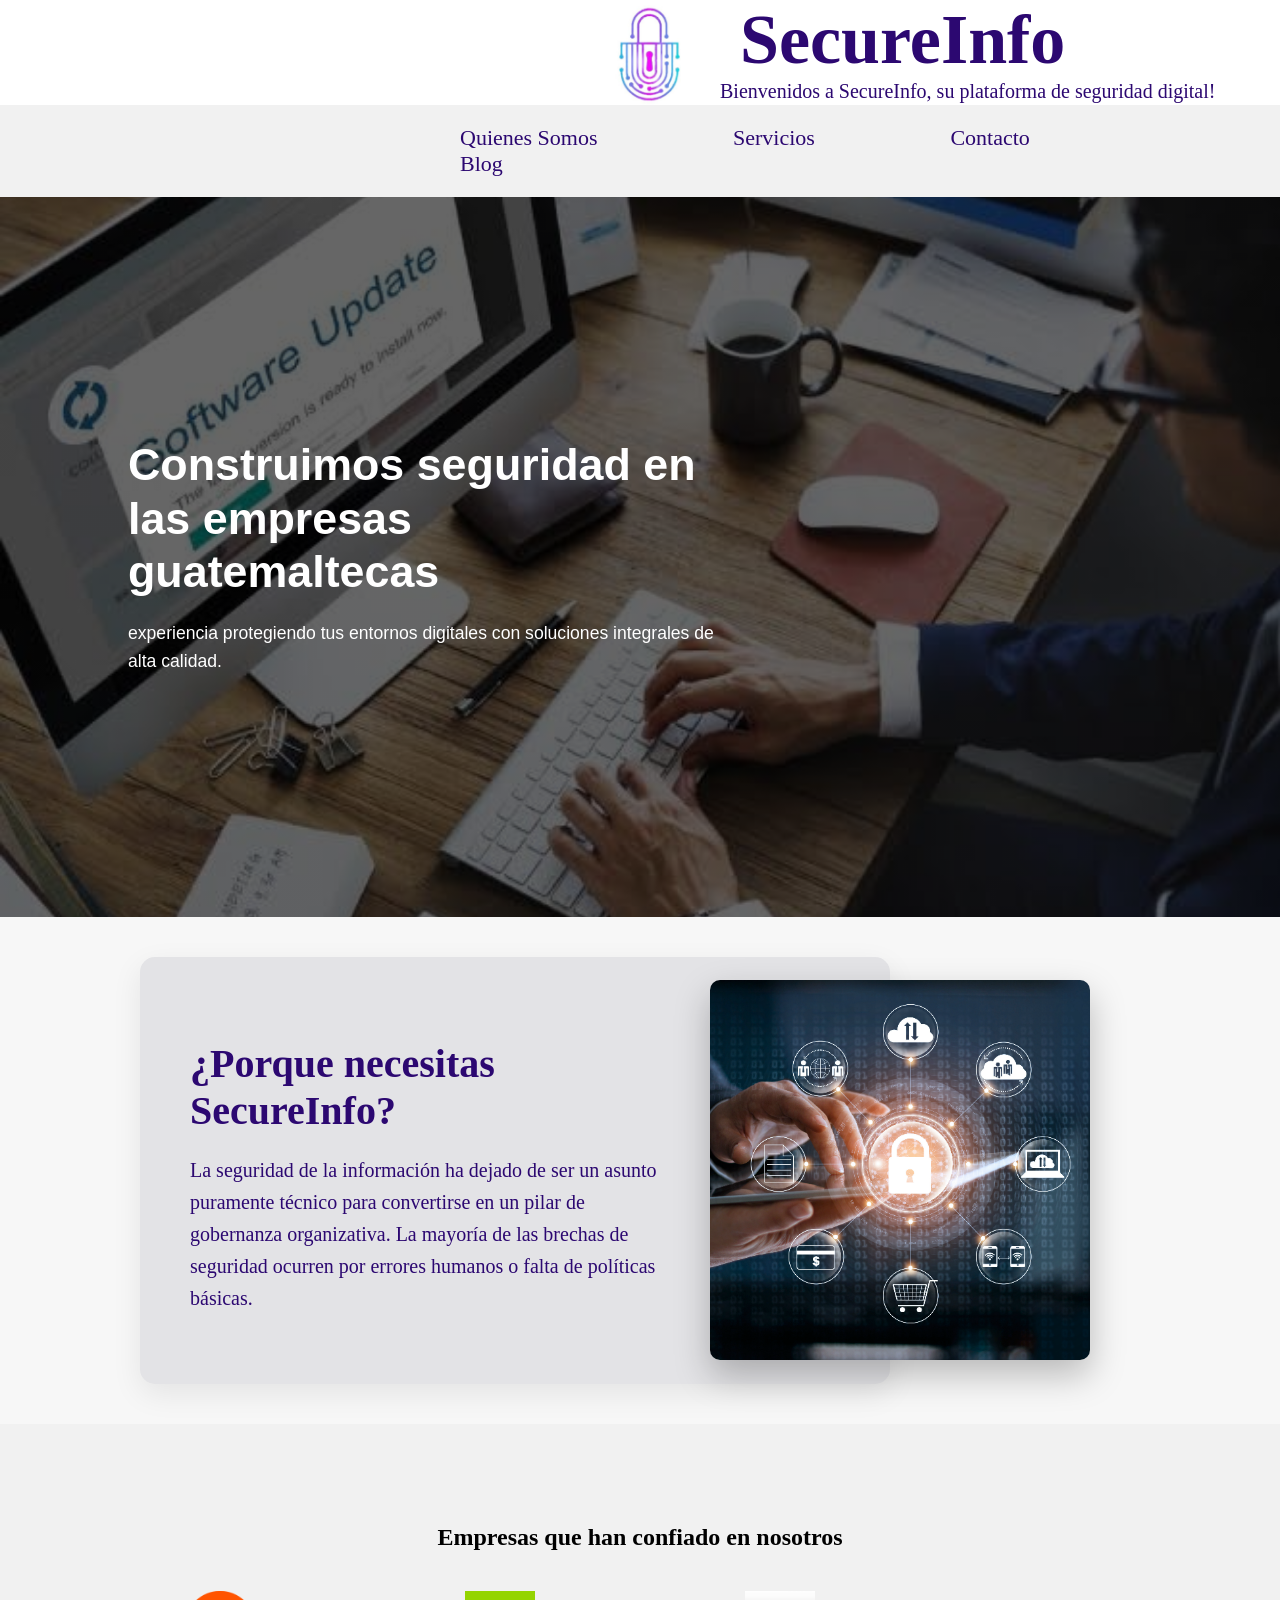
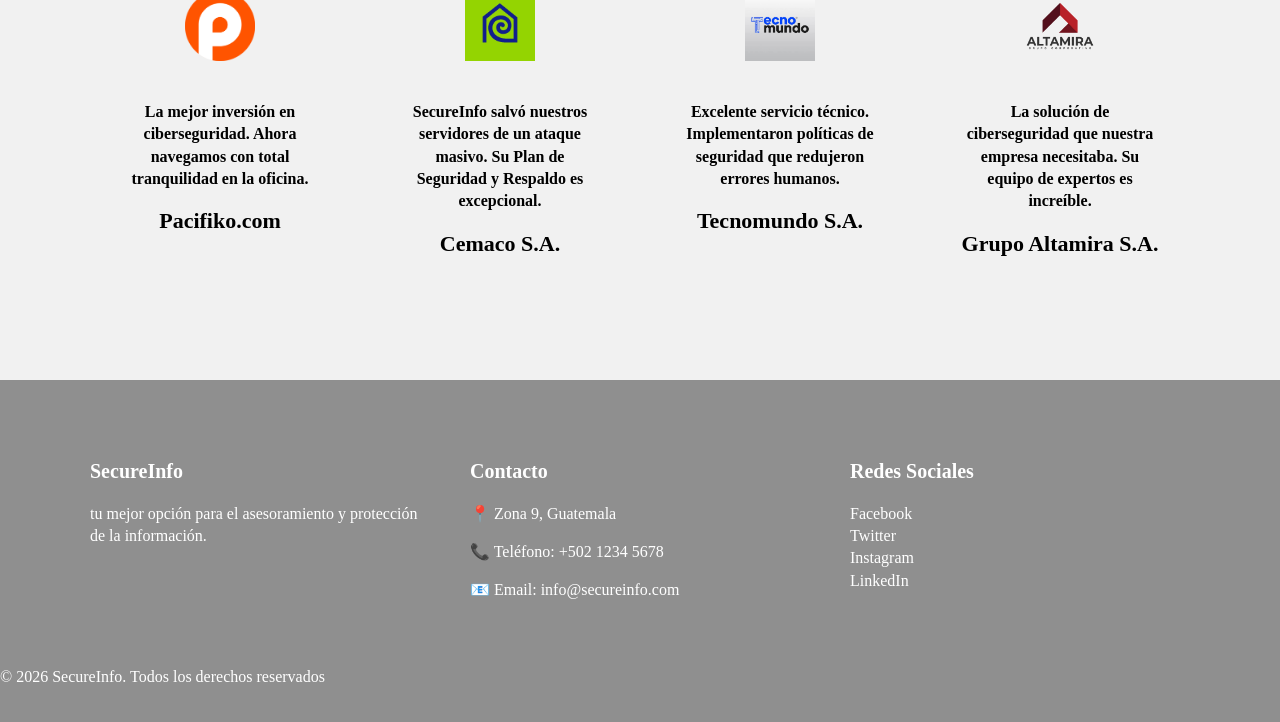
<file: index.html>
<!DOCTYPE html>
<html lang="en">
<head>
    <meta charset="UTF-8">
    <meta name="viewport" content="width=device-width, initial-scale=1.0">
    <title>SecureInfo</title>
    <link rel="stylesheet" href="index.css">
</head>
<body>
    <header class="encabezado">
        <div>
            <img src="source\logo.jpeg" alt="SecureInfo Logo" class="logo">
        </div>
        <div class="titulo">
            <h1><a href="index.html">SecureInfo</a></h1>
            <p>Bienvenidos a SecureInfo, su plataforma de seguridad digital!</p>
        </div>
    </header>
    
    <div class="container">
       <div class="opciones">
            <nav>
                <a href="Nosotros.html" class="Somos">Quienes Somos</a>
                <a href="Servicios.html" class="Servicios">Servicios</a>
                <a href="contacto.html" class="Contacto">Contacto</a>
                <a href="blog.html" class="Blog">Blog</a>
            </nav>
       </div>

        <div class="portada-carrusel">
            <!-- DIAPOSITIVA 1 (La única con clase 'active' para arrancar) -->
            <div class="portada-slide active" style="background-image: linear-gradient(rgba(0,0,0,0.6), rgba(0,0,0,0.6)), url('source/consultoria1.jpg');">
                <div class="hero-contenido">
                    <h1>Construimos seguridad en las empresas guatemaltecas</h1>
                    <p>experiencia protegiendo tus entornos digitales con soluciones integrales de alta calidad.</p>
                </div>
            </div>

            <!-- DIAPOSITIVA 2 -->
            <div class="portada-slide" style="background-image: linear-gradient(rgba(0,0,0,0.6), rgba(0,0,0,0.6)), url('source/consultoria2.jpg');">
                <div class="hero-contenido">
                    <h1>Monitoreo y protección digital</h1>
                    <p>Cuidamos tu información contra cualquier amenaza informática mientras te enfocas en crecer.</p>
                </div>
            </div>

            <!-- DIAPOSITIVA 3 -->
            <div class="portada-slide" style="background-image: linear-gradient(rgba(0,0,0,0.6), rgba(0,0,0,0.6)), url('source/consultoria3.jpg');">
                <div class="hero-contenido">
                    <h1>Soluciones a la medida de tu empresa</h1>
                    <p>Diseñamos estrategias de ciberseguridad personalizadas para proteger tu infraestructura.</p>
                </div>
            </div>
        </div>

        <Section  class="presentacion-importancia">
            <div class="card-presentacion">
                <div class="card-Contenido">
                    <H1>¿Porque necesitas SecureInfo?</H1>
                    <p>
                            La seguridad de la información ha dejado de ser un asunto puramente técnico para convertirse en un pilar de gobernanza organizativa. 
                            La mayoría de las brechas de seguridad ocurren por errores humanos o falta de políticas básicas.
                    </p>
                </div>
                <div class="card-imagen">
                    <img src="source/importancia.png" alt="Imagen de seguridad" class="imagen-seguridad">
                </div>
            </div>
        </Section>

        <Section  class="Seccion-confianza">
            <h2>Empresas que han confiado en nosotros</h2>
            <div class="container-confianza">
                <div class="card-confianza">
                    <img src="source/pacifiko.png" alt="Empresa 1" class="logo-empresa">
                    <p>
                        La mejor inversión en ciberseguridad. Ahora navegamos con total tranquilidad en la oficina.
                    </p>
                    <span>Pacifiko.com</span>
                </div>
                
                <div class="card-confianza">
                    <img src="source/cemaco.jpg" alt="Empresa 2" class="logo-empresa">
                    <p>
                        SecureInfo salvó nuestros servidores de un ataque masivo. Su Plan de Seguridad y Respaldo es excepcional.
                    </p>
                    <span>Cemaco S.A.</span>
                </div>

                <div class="card-confianza">
                    <img src="source/tecnomundo.jpg" alt="Empresa 3" class="logo-empresa">
                    <p>
                        Excelente servicio técnico. Implementaron políticas de seguridad que redujeron errores humanos.
                    </p>
                    <span>Tecnomundo S.A.</span>
                </div>

                <div class="card-confianza">
                    <img src="source/altamira.png" alt="Empresa 4" class="logo-empresa">
                    <p>
                        La solución de ciberseguridad que nuestra empresa necesitaba. Su equipo de expertos es increíble.
                    </p>
                    <span>Grupo Altamira S.A.</span>
                </div>
            </div>
        </Section>

        <footer class="pie-pagina">
            <div class="Container">
                <div class="Footer-columna">
                    <h3>SecureInfo</h3>
                    <p>tu mejor opción para el asesoramiento y protección de la información.</p>
                </div>

                <div class="Footer-columna">
                    <h3>Contacto</h3>
                    <p>📍 Zona 9, Guatemala</p>
                    <p>📞 Teléfono: +502 1234 5678</p>
                    <p>📧 Email: info@secureinfo.com</p>
                </div>

                <div class="Footer-columna">
                    <h3>Redes Sociales</h3>
                    <a href="#">Facebook</a>
                    <a href="#">Twitter</a>
                    <a href="#">Instagram</a>
                    <a href="#">LinkedIn</a>
                </div>
            </div>
            <p>&copy; 2026 SecureInfo. Todos los derechos reservados</p>
        </footer>
    </div>
    <script src="type.js"></script>
</body>
</html>
</file>
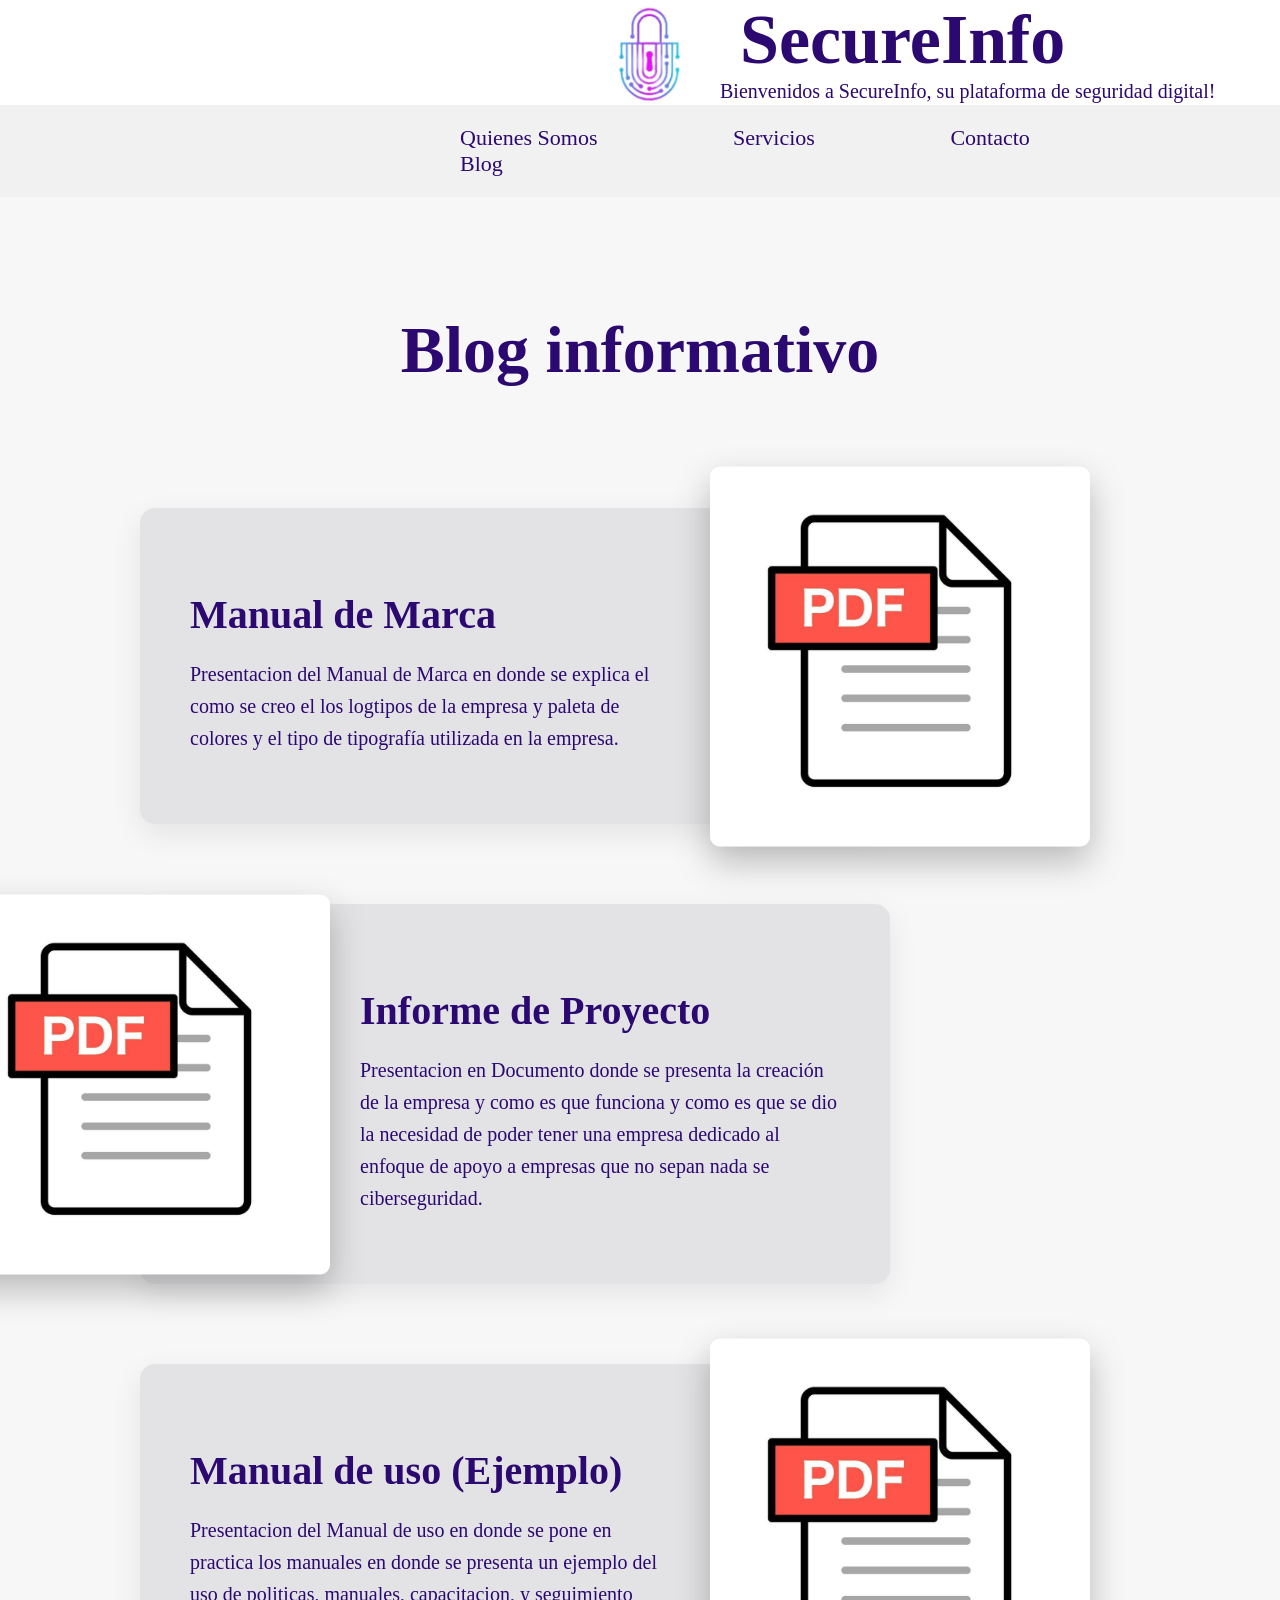
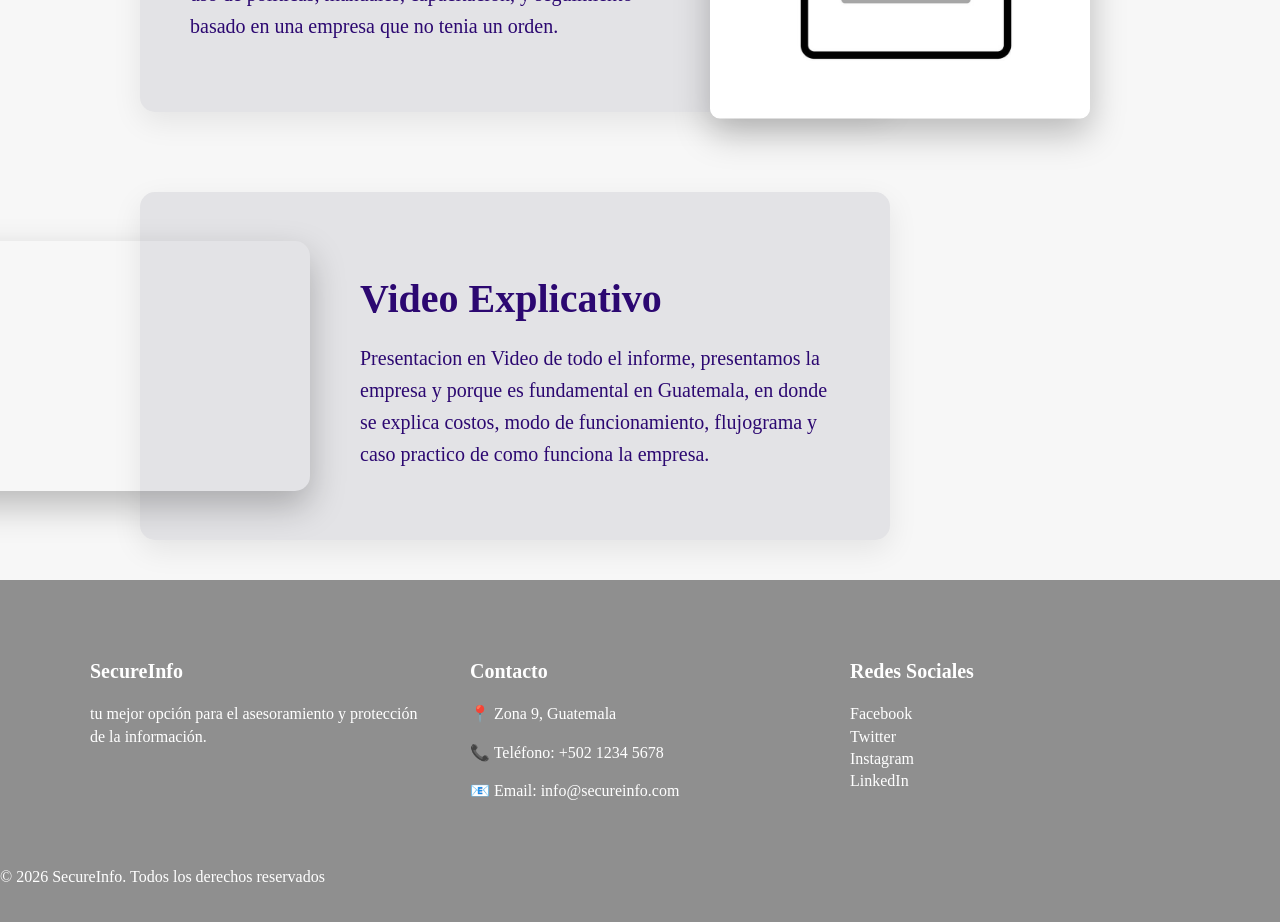
<file: blog.html>
<!DOCTYPE html>
<html lang="en">
<head>
    <meta charset="UTF-8">
    <meta name="viewport" content="width=device-width, initial-scale=1.0">
    <title>SecureInfo</title>
    <link rel="stylesheet" href="index.css">
</head>
<body>
    <header class="encabezado">
        <div>
            <img src="source\logo.jpeg" alt="SecureInfo Logo" class="logo">
        </div>
        <div class="titulo">
            <h1><a href="index.html">SecureInfo</a></h1>
            <p>Bienvenidos a SecureInfo, su plataforma de seguridad digital!</p>
        </div>
    </header>
    
    <div class="container">
       <div class="opciones">
            <nav>
                <a href="Nosotros.html" class="Somos">Quienes Somos</a>
                <a href="Servicios.html" class="Servicios">Servicios</a>
                <a href="contacto.html" class="Contacto">Contacto</a>
                <a href="blog.html" class="Blog">Blog</a>
            </nav>
       </div>

       <section class="nosotros">
            <h1>Blog informativo</h1>
       </section>

        <Section  class="presentacion-importancia">
            <div class="card-presentacion">
                <div class="card-Contenido">
                    <H1>Manual de Marca</H1>
                    <p>
                        Presentacion del Manual de Marca en donde se explica el como se creo el 
                        los logtipos de la empresa y paleta de colores y el tipo de tipografía
                        utilizada en la empresa.
                    </p>
                </div>
                <div class="card-imagen">
                    <a href="source/ManualMarca.pdf" target="_blank" class="Manual-marca">
                        <img src="source/pdf.jpg" alt="ver informe PDF" class="imagen-seguridad">
                        <span class="badge-pdf">Leer PDF 📄</span>
                    </a>
                </div>
            </div>
        </Section>

        <Section  class="presentacion-importancia">
            <div class="card-presentacion tarjeta-invertida">
                <div class="card-Contenido">
                    <H1>Informe de Proyecto</H1>
                    <p>
                        Presentacion en Documento donde se presenta la creación de la empresa y como
                        es que funciona y como es que se dio la necesidad de poder tener una empresa
                        dedicado al enfoque de apoyo a empresas que no sepan nada se ciberseguridad.
                    </p>
                </div>
                <div class="card-imagen">
                    <a href="source/SecureInfo.pdf" target="_blank" class="Manual-marca">
                        <img src="source/pdf.jpg" alt="ver informe PDF" class="imagen-seguridad">
                        <span class="badge-pdf">Leer PDF 📄</span>
                    </a>
                </div>
            </div>
        </Section>

        <Section  class="presentacion-importancia">
            <div class="card-presentacion">
                <div class="card-Contenido">
                    <H1>Manual de uso (Ejemplo)</H1>
                    <p>
                        Presentacion del Manual de uso en donde se pone en practica los manuales en
                        donde se presenta un ejemplo del uso de politicas, manuales, capacitacion, y seguimiento
                        basado en una empresa que no tenia un orden.
                    </p>
                </div>
                <div class="card-imagen">
                    <a href="source/ManualPoliticas.pdf" target="_blank" class="Manual-marca">
                        <img src="source/pdf.jpg" alt="ver informe PDF" class="imagen-seguridad">
                        <span class="badge-pdf">Leer PDF 📄</span>
                    </a>
                </div>
            </div>
        </Section>

        <Section  class="presentacion-importancia">
            <div class="card-presentacion tarjeta-invertida">
                <div class="card-Contenido">
                    <H1>Video Explicativo</H1>
                    <p>
                        Presentacion en Video de todo el informe, presentamos la empresa
                        y porque es fundamental en Guatemala, en donde se explica costos,
                        modo de funcionamiento, flujograma y caso practico de como funciona
                        la empresa.
                    </p>
                </div>
                <div class="card-imagen video-tarjeta">
                    <iframe src="https://www.youtube.com/embed/ps3LQVHi31E?si=pM8xemb41WLlCg8Z" title="YouTube video player" frameborder="0" allow="accelerometer; autoplay; clipboard-write; encrypted-media; gyroscope; picture-in-picture; web-share" referrerpolicy="strict-origin-when-cross-origin" allowfullscreen></iframe>
                </div>
            </div>
        </Section>

        <footer class="pie-pagina">
            <div class="Container">
                <div class="Footer-columna">
                    <h3>SecureInfo</h3>
                    <p>tu mejor opción para el asesoramiento y protección de la información.</p>
                </div>

                <div class="Footer-columna">
                    <h3>Contacto</h3>
                    <p>📍 Zona 9, Guatemala</p>
                    <p>📞 Teléfono: +502 1234 5678</p>
                    <p>📧 Email: info@secureinfo.com</p>
                </div>

                <div class="Footer-columna">
                    <h3>Redes Sociales</h3>
                    <a href="#">Facebook</a>
                    <a href="#">Twitter</a>
                    <a href="#">Instagram</a>
                    <a href="#">LinkedIn</a>
                </div>
            </div>
            <p>&copy; 2026 SecureInfo. Todos los derechos reservados</p>
        </footer>
    </div>
    <script src="type.js"></script>
</body>
</html>
</file>
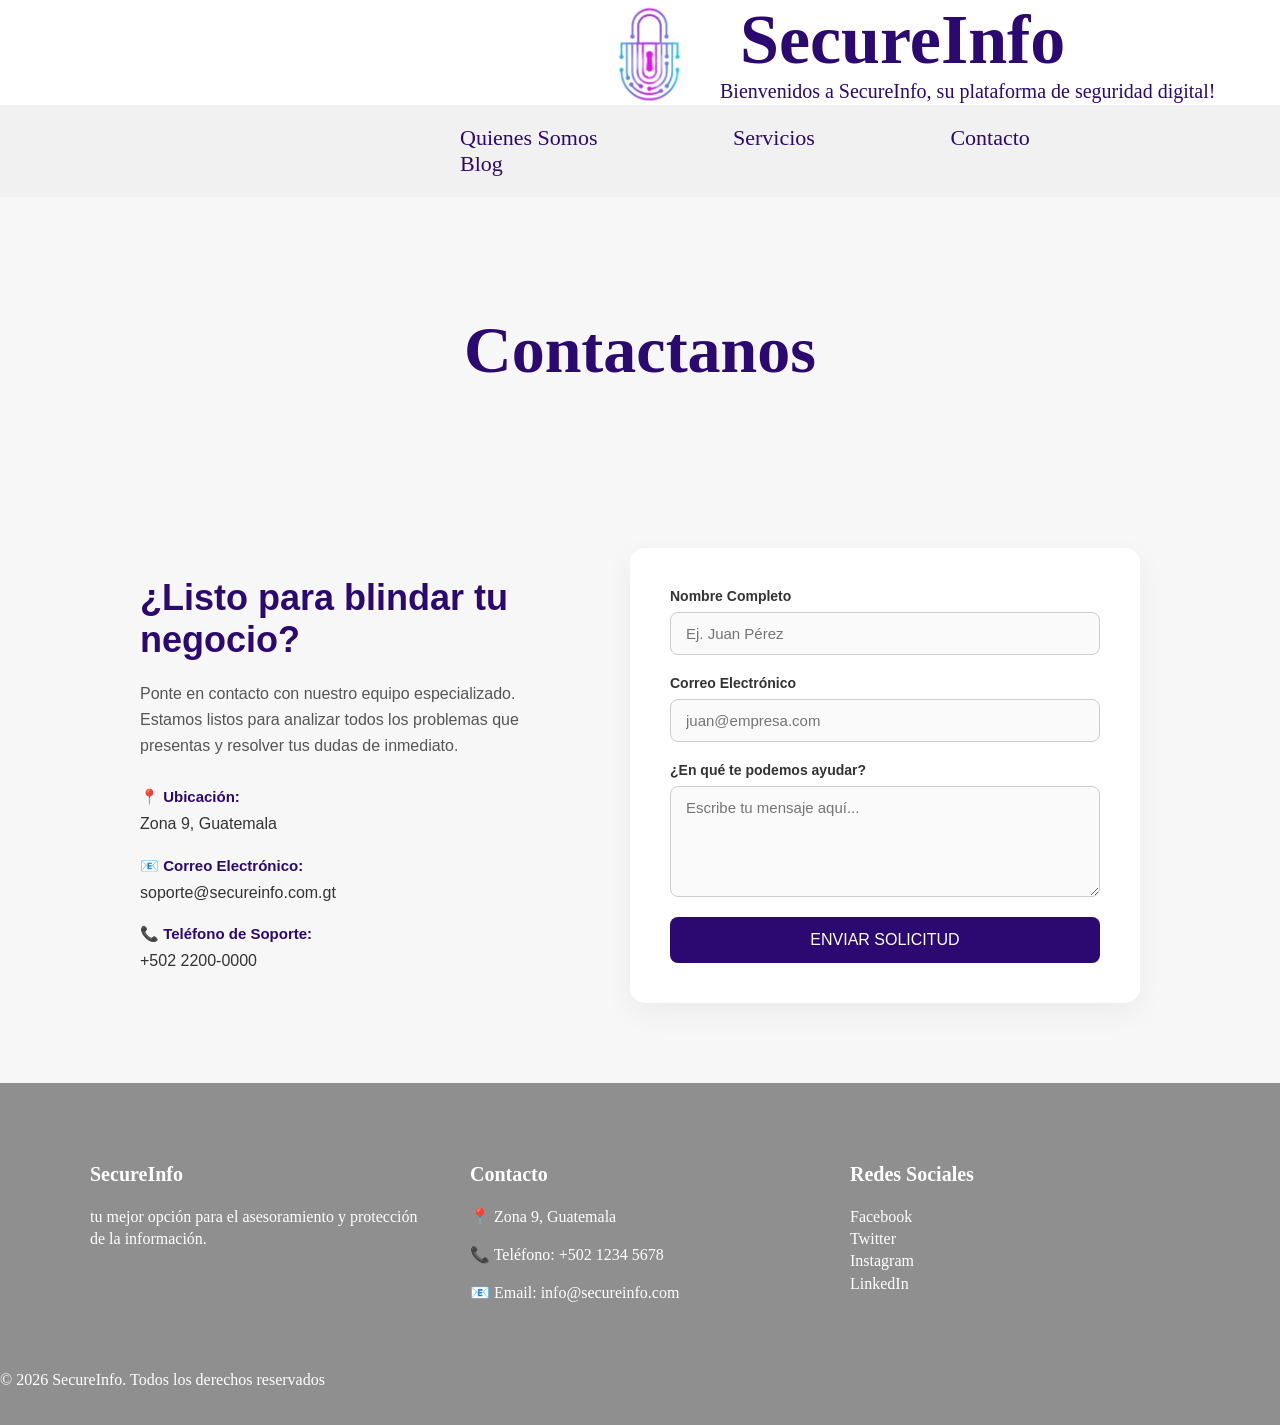
<file: contacto.html>
<!DOCTYPE html>
<html lang="en">
<head>
    <meta charset="UTF-8">
    <meta name="viewport" content="width=device-width, initial-scale=1.0">
    <title>SecureInfo</title>
    <link rel="stylesheet" href="index.css">
</head>
<body>
    <header class="encabezado">
        <div>
            <img src="source\logo.jpeg" alt="SecureInfo Logo" class="logo">
        </div>
        <div class="titulo">
            <h1><a href="index.html">SecureInfo</a></h1>
            <p>Bienvenidos a SecureInfo, su plataforma de seguridad digital!</p>
        </div>
    </header>
    
    <div class="container">
       <div class="opciones">
            <nav>
                <a href="Nosotros.html" class="Somos">Quienes Somos</a>
                <a href="Servicios.html" class="Servicios">Servicios</a>
                <a href="Servicios.html" class="Contacto">Contacto</a>
                <a href="blog.html" class="Blog">Blog</a>
            </nav>
       </div>

       <section class="nosotros">
            <h1>Contactanos</h1>
       </section>

        <section class="seccion-contacto">
            <div class="contacto-container">
                
                <!-- Columna Izquierda: Información de atención -->
                <div class="contacto-info">
                    <h2>¿Listo para blindar tu negocio?</h2>
                    <p>Ponte en contacto con nuestro equipo especializado. Estamos listos para analizar todos los problemas que presentas
                    y resolver tus dudas de inmediato.</p>
                    
                    <div class="info-detalles">
                        <div class="info-item">
                            <span>📍 Ubicación:</span>
                            <p>Zona 9, Guatemala</p>
                        </div>
                        <div class="info-item">
                            <span>📧 Correo Electrónico:</span>
                            <p>soporte@secureinfo.com.gt</p>
                        </div>
                        <div class="info-item">
                            <span>📞 Teléfono de Soporte:</span>
                            <p>+502 2200-0000</p>
                        </div>
                    </div>
                </div>

                <!-- Columna Derecha: Formulario Limpio -->
                <div class="contacto-formulario">
                    <form action="#">
                        <div class="grupo-campo">
                            <label for="nombre">Nombre Completo</label>
                            <input type="text" id="nombre" placeholder="Ej. Juan Pérez" required>
                        </div>

                        <div class="grupo-campo">
                            <label for="correo">Correo Electrónico</label>
                            <input type="email" id="correo" placeholder="juan@empresa.com" required>
                        </div>

                        <div class="grupo-campo">
                            <label for="mensaje">¿En qué te podemos ayudar?</label>
                            <textarea id="mensaje" rows="5" placeholder="Escribe tu mensaje aquí..." required></textarea>
                        </div>

                        <button type="submit" class="btn-enviar">ENVIAR SOLICITUD</button>
                    </form>
                </div>

            </div>
        </section>

        <footer class="pie-pagina">
            <div class="Container">
                <div class="Footer-columna">
                    <h3>SecureInfo</h3>
                    <p>tu mejor opción para el asesoramiento y protección de la información.</p>
                </div>

                <div class="Footer-columna">
                    <h3>Contacto</h3>
                    <p>📍 Zona 9, Guatemala</p>
                    <p>📞 Teléfono: +502 1234 5678</p>
                    <p>📧 Email: info@secureinfo.com</p>
                </div>

                <div class="Footer-columna">
                    <h3>Redes Sociales</h3>
                    <a href="#">Facebook</a>
                    <a href="#">Twitter</a>
                    <a href="#">Instagram</a>
                    <a href="#">LinkedIn</a>
                </div>
            </div>
            <p>&copy; 2026 SecureInfo. Todos los derechos reservados</p>
        </footer>
    </div>
    <script src="type.js"></script>
</body>
</html>
</file>
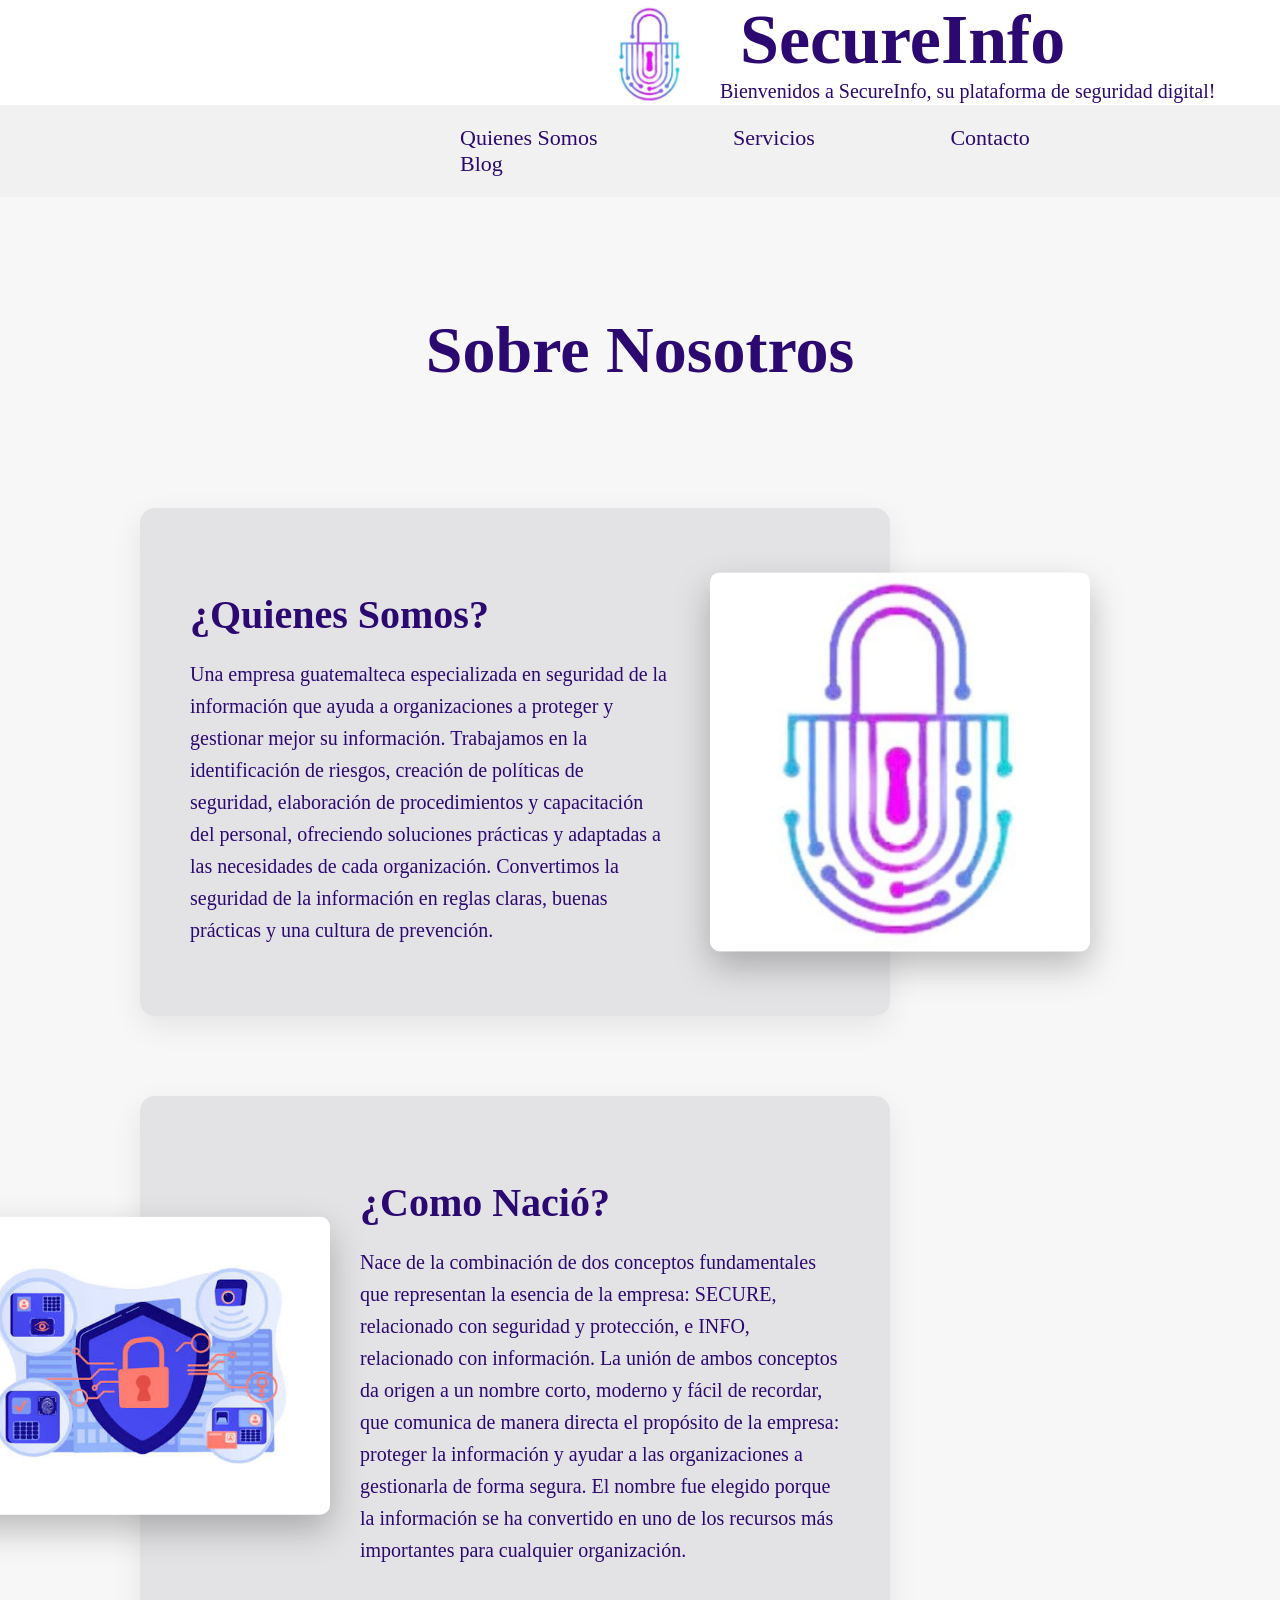
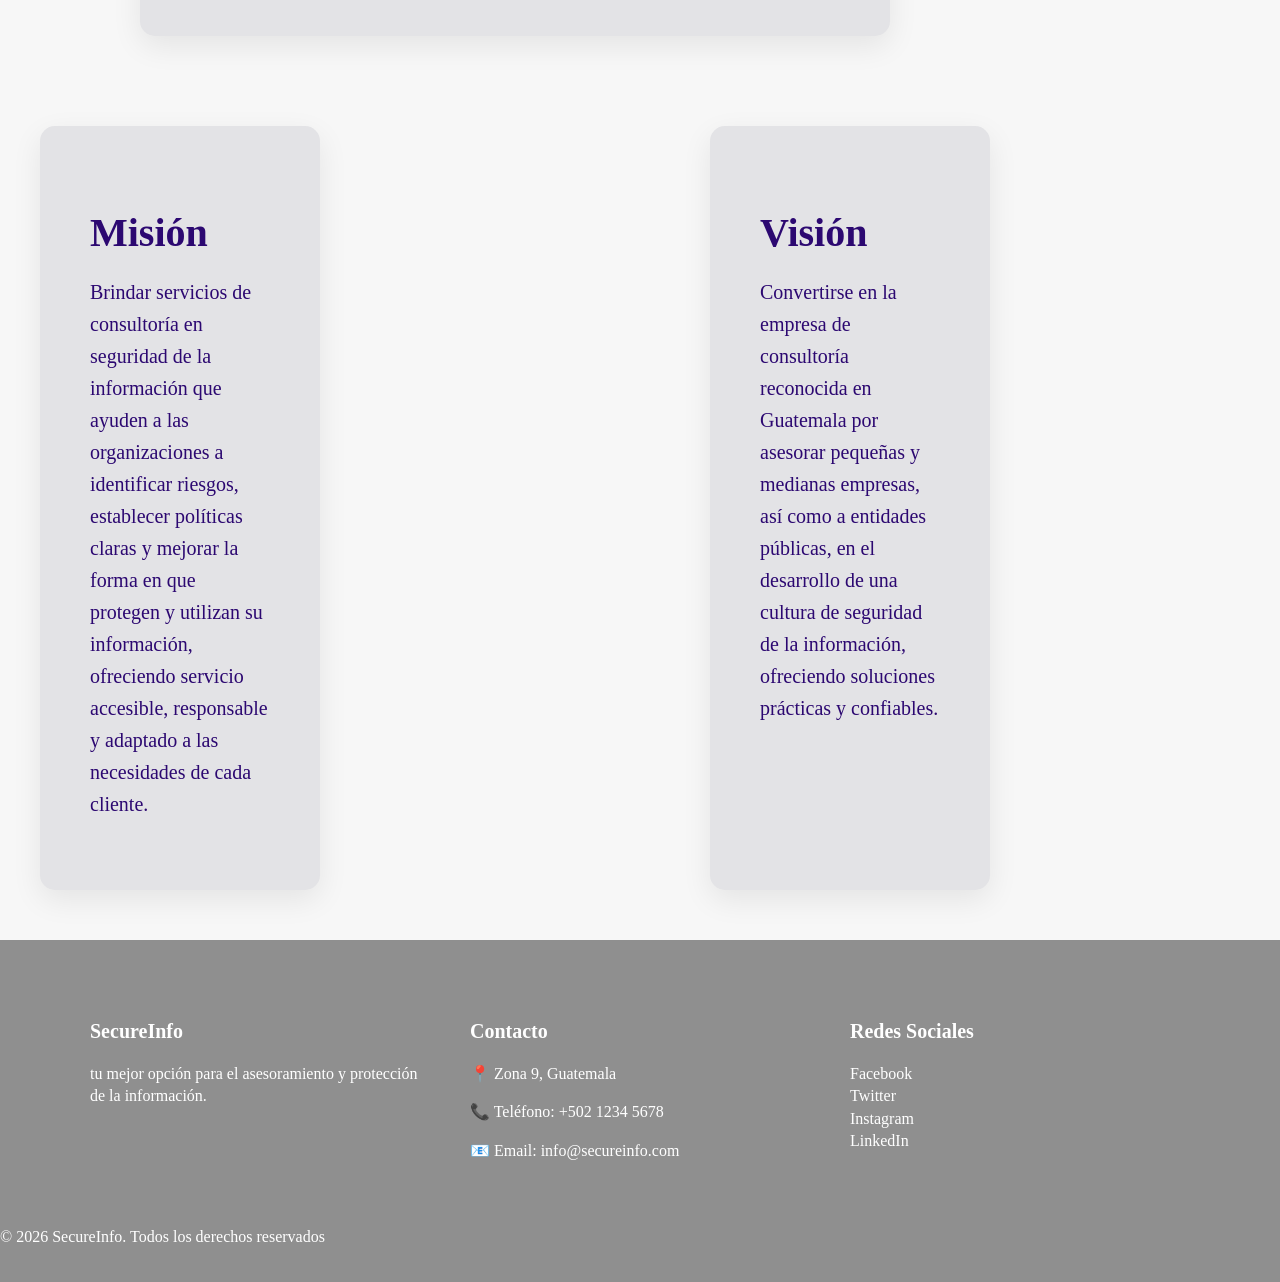
<file: Nosotros.html>
<!DOCTYPE html>
<html lang="en">
<head>
    <meta charset="UTF-8">
    <meta name="viewport" content="width=device-width, initial-scale=1.0">
    <title>SecureInfo</title>
    <link rel="stylesheet" href="index.css">
</head>
<body>
    <header class="encabezado">
        <div>
            <img src="source\logo.jpeg" alt="SecureInfo Logo" class="logo">
        </div>
        <div class="titulo">
            <h1><a href="index.html">SecureInfo</a></h1>
            <p>Bienvenidos a SecureInfo, su plataforma de seguridad digital!</p>
        </div>
    </header>
    
    <div class="container">
       <div class="opciones">
            <nav>
                <a href="Nosotros.html" class="Somos">Quienes Somos</a>
                <a href="Servicios.html" class="Servicios">Servicios</a>
                <a href="contacto.html" class="Contacto">Contacto</a>
                <a href="blog.html" class="Blog">Blog</a>
            </nav>
       </div>

       <section class="nosotros">
            <h1>Sobre Nosotros</h1>
       </section>

        <Section  class="presentacion-importancia">
            <div class="card-presentacion">
                <div class="card-Contenido">
                    <H1>¿Quienes Somos?</H1>
                    <p>
                        Una empresa guatemalteca especializada en seguridad de la información que ayuda a organizaciones a proteger y gestionar mejor su información. 
                        Trabajamos en la identificación de riesgos, creación de políticas de seguridad, elaboración de procedimientos y capacitación del personal, 
                        ofreciendo soluciones prácticas y adaptadas a las necesidades de cada organización. Convertimos la seguridad de la información en reglas claras, 
                        buenas prácticas y una cultura de prevención.
                    </p>
                </div>
                <div class="card-imagen">
                    <img src="source/logo.jpeg" alt="Imagen de seguridad" class="imagen-seguridad">
                </div>
            </div>
        </Section>

        <Section  class="presentacion-importancia">
            <div class="card-presentacion tarjeta-invertida">
                <div class="card-Contenido">
                    <H1>¿Como Nació?</H1>
                    <p>
                        Nace de la combinación de dos conceptos fundamentales que representan la esencia de la empresa: 
                        SECURE, relacionado con seguridad y protección, e INFO, relacionado con información. La unión de 
                        ambos conceptos da origen a un nombre corto, moderno y fácil de recordar, que comunica de manera 
                        directa el propósito de la empresa: proteger la información y ayudar a las organizaciones a gestionarla 
                        de forma segura. El nombre fue elegido porque la información se ha convertido en uno de los recursos más 
                        importantes para cualquier organización.
                    </p>
                </div>
                <div class="card-imagen">
                    <img src="source/nacio.jpg" alt="Imagen de seguridad" class="imagen-seguridad">
                </div>
            </div>
        </Section>

        <section class="dos-columnas">
            <div class="card-presentacion">
                <div class="card-contenido">
                    <h1>Misión</h1>
                    <p>
                        Brindar servicios de consultoría en seguridad de la información que ayuden a las organizaciones a identificar
                        riesgos, establecer políticas claras y mejorar la forma en que protegen y utilizan su información, ofreciendo 
                        servicio accesible, responsable y adaptado a las necesidades de cada cliente.
                    </p>
                </div>
            </div>

            <div class="card-presentacion">
                <div class="card-contenido">
                    <h1>Visión</h1>
                    <p>
                        Convertirse en la empresa de consultoría reconocida en Guatemala por asesorar pequeñas y medianas empresas, 
                        así como a entidades públicas, en el desarrollo de una cultura de seguridad de la información, ofreciendo 
                        soluciones prácticas y confiables.
                    </p>
                </div>
            </div>
        </section>

        <footer class="pie-pagina">
            <div class="Container">
                <div class="Footer-columna">
                    <h3>SecureInfo</h3>
                    <p>tu mejor opción para el asesoramiento y protección de la información.</p>
                </div>

                <div class="Footer-columna">
                    <h3>Contacto</h3>
                    <p>📍 Zona 9, Guatemala</p>
                    <p>📞 Teléfono: +502 1234 5678</p>
                    <p>📧 Email: info@secureinfo.com</p>
                </div>

                <div class="Footer-columna">
                    <h3>Redes Sociales</h3>
                    <a href="#">Facebook</a>
                    <a href="#">Twitter</a>
                    <a href="#">Instagram</a>
                    <a href="#">LinkedIn</a>
                </div>
            </div>
            <p>&copy; 2026 SecureInfo. Todos los derechos reservados</p>
        </footer>
    </div>
    <script src="type.js"></script>
</body>
</html>
</file>
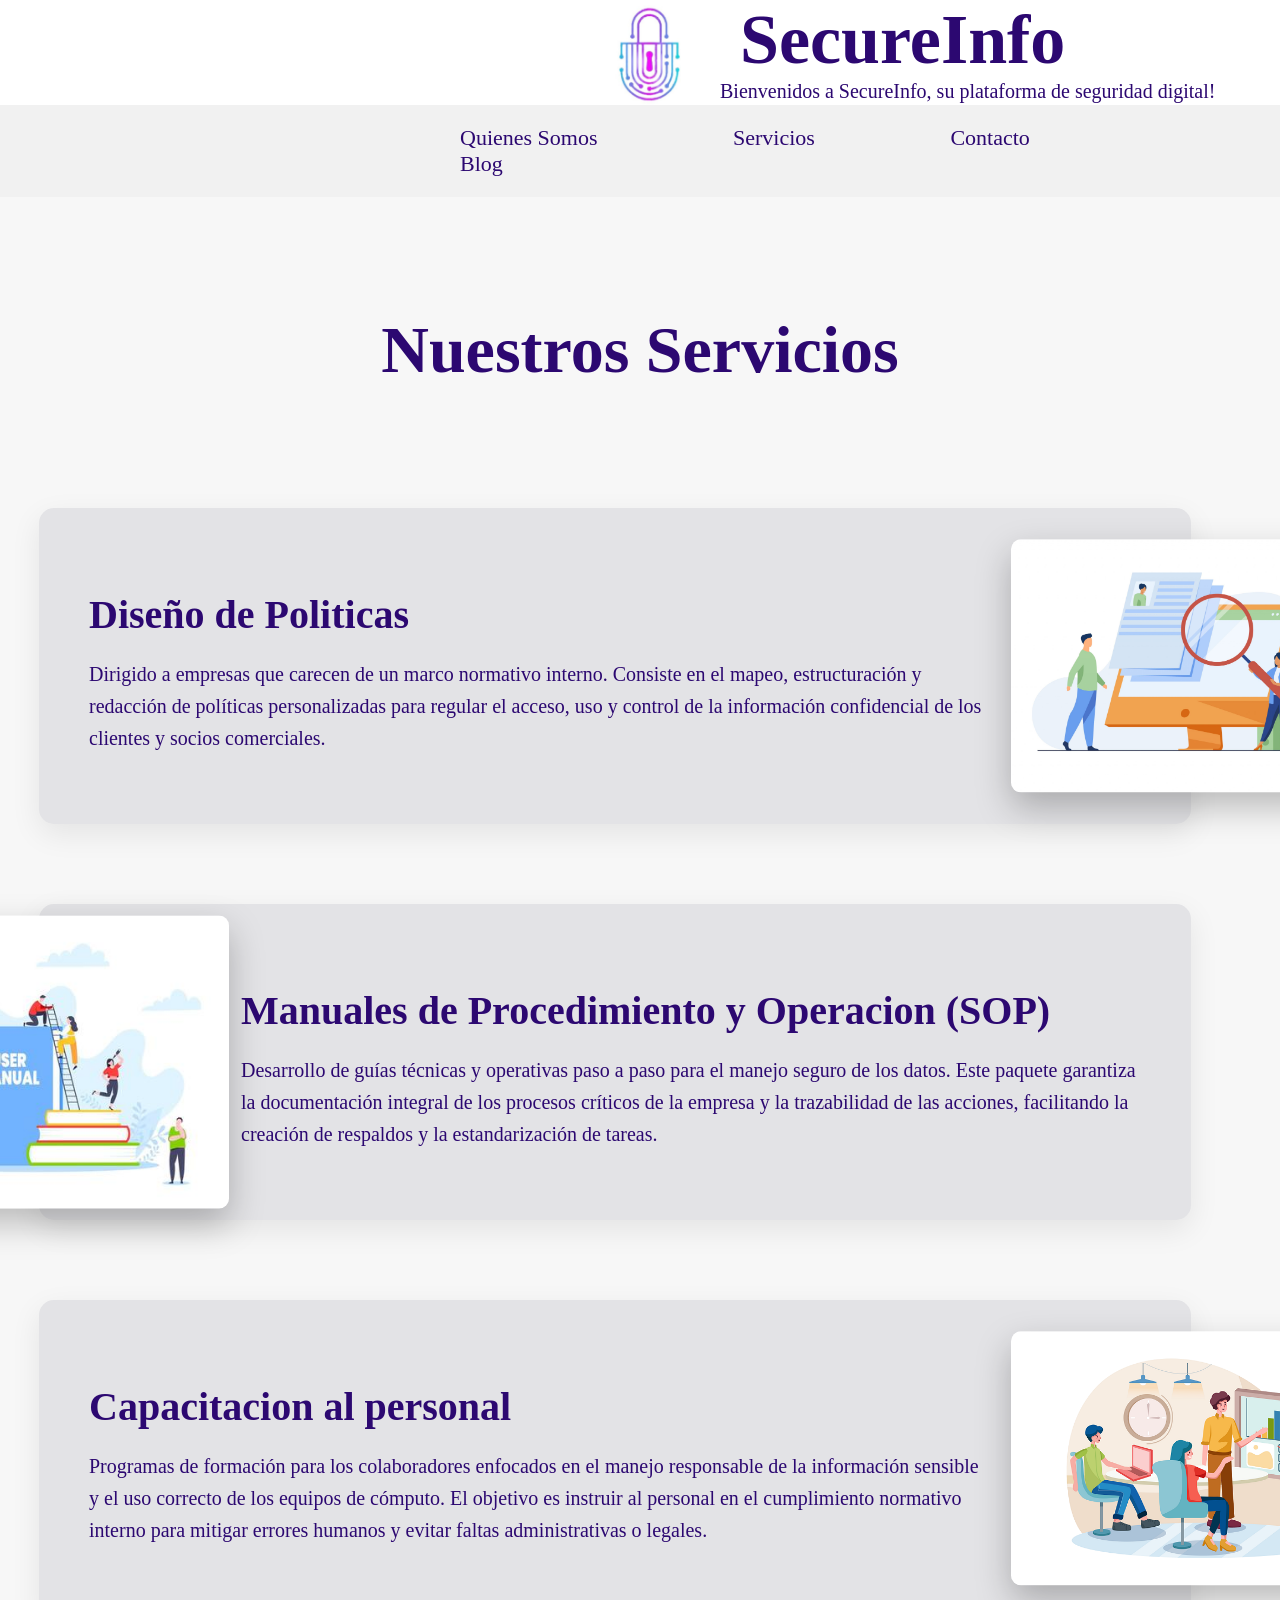
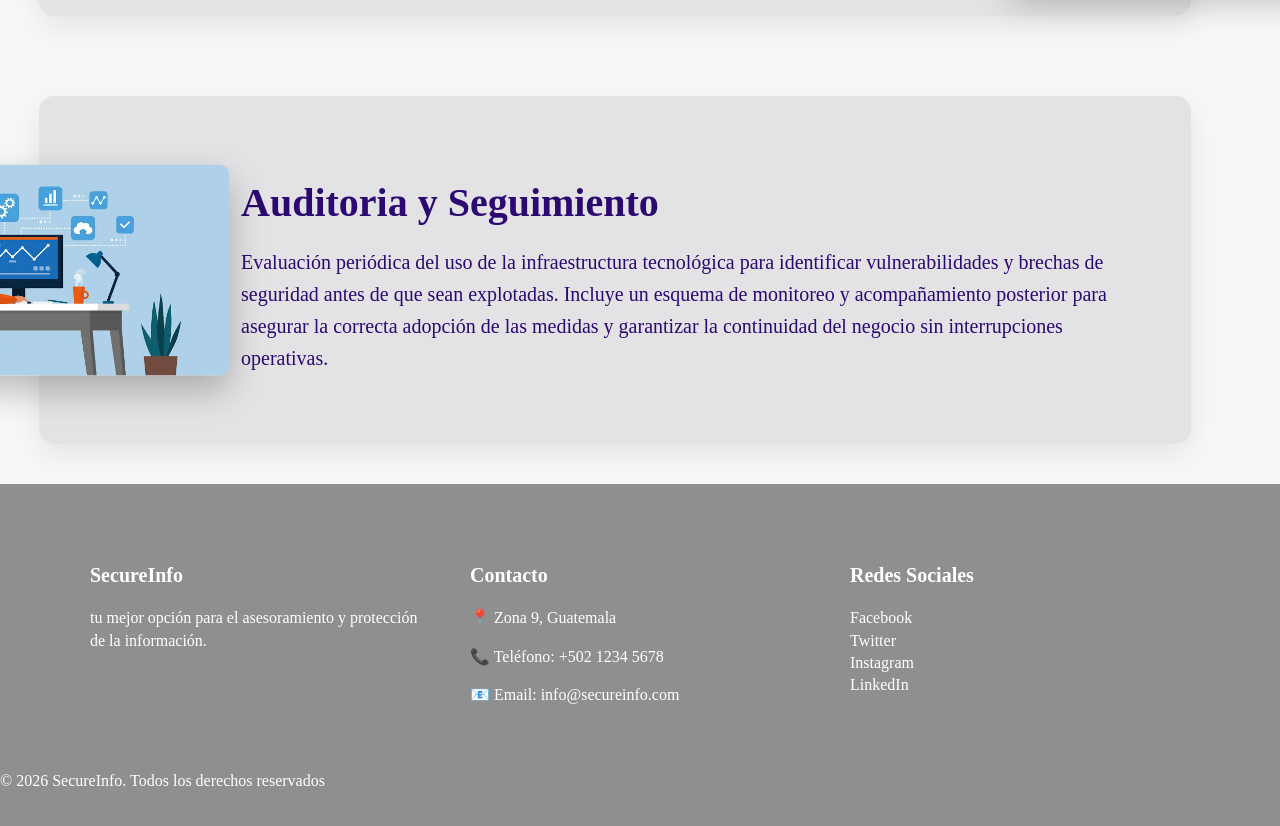
<file: Servicios.html>
<!DOCTYPE html>
<html lang="en">
<head>
    <meta charset="UTF-8">
    <meta name="viewport" content="width=device-width, initial-scale=1.0">
    <title>SecureInfo</title>
    <link rel="stylesheet" href="index.css">
</head>
<body>
    <header class="encabezado">
        <div>
            <img src="source\logo.jpeg" alt="SecureInfo Logo" class="logo">
        </div>
        <div class="titulo">
            <h1><a href="index.html">SecureInfo</a></h1>
            <p>Bienvenidos a SecureInfo, su plataforma de seguridad digital!</p>
        </div>
    </header>
    
    <div class="container">
       <div class="opciones">
            <nav>
                <a href="Nosotros.html" class="Somos">Quienes Somos</a>
                <a href="Servicios.html" class="Servicios">Servicios</a>
                <a href="contacto.html" class="Contacto">Contacto</a>
                <a href="blog.html" class="Blog">Blog</a>
            </nav>
       </div>

       <section class="nosotros">
            <h1>Nuestros Servicios</h1>
       </section>

        <Section  class="presentacion">
            <div class="card-presentacion-servicio">
                <div class="card-Contenido-servicio">
                    <H1>Diseño de Politicas</H1>
                    <p>
                        Dirigido a empresas que carecen de un marco normativo interno. Consiste en el mapeo, 
                        estructuración y redacción de políticas personalizadas para regular el acceso, uso y 
                        control de la información confidencial de los clientes y socios comerciales.
                    </p>
                </div>
                <div class="card-imagen">
                    <img src="source/politicas.jpg" alt="Imagen de seguridad" class="imagen-seguridad">
                </div>
            </div>
        </Section>

        <Section  class="presentacion">
            <div class="card-presentacion-servicio tarjeta-invertida-servicio">
                <div class="card-Contenido-servicio">
                    <H1>Manuales de Procedimiento y Operacion (SOP)</H1>
                    <p>
                        Desarrollo de guías técnicas y operativas paso a paso para el manejo seguro de los datos. 
                        Este paquete garantiza la documentación integral de los procesos críticos de la empresa y 
                        la trazabilidad de las acciones, facilitando la creación de respaldos y la estandarización de tareas.
                    </p>
                </div>
                <div class="card-imagen">
                    <img src="source/manual.jpg" alt="Imagen de seguridad" class="imagen-seguridad">
                </div>
            </div>
        </Section>

        <Section  class="presentacion">
            <div class="card-presentacion-servicio">
                <div class="card-Contenido-servicio">
                    <H1>Capacitacion al personal</H1>
                    <p>
                        Programas de formación para los colaboradores enfocados en el manejo responsable de la información sensible
                        y el uso correcto de los equipos de cómputo. El objetivo es instruir al personal en el cumplimiento normativo
                        interno para mitigar errores humanos y evitar faltas administrativas o legales.
                    </p>
                </div>
                <div class="card-imagen">
                    <img src="source/capacitacion.png" alt="Imagen de seguridad" class="imagen-seguridad">
                </div>
            </div>
        </Section>

        <Section  class="presentacion">
            <div class="card-presentacion-servicio tarjeta-invertida-servicio">
                <div class="card-Contenido-servicio">
                    <H1>Auditoria y Seguimiento</H1>
                    <p>
                        Evaluación periódica del uso de la infraestructura tecnológica para identificar vulnerabilidades y brechas de seguridad
                        antes de que sean explotadas. Incluye un esquema de monitoreo y acompañamiento posterior para asegurar la correcta adopción
                        de las medidas y garantizar la continuidad del negocio sin interrupciones operativas.
                    </p>
                </div>
                <div class="card-imagen">
                    <img src="source/auditoria.jpg" alt="Imagen de seguridad" class="imagen-seguridad">
                </div>
            </div>
        </Section>

        <footer class="pie-pagina">
            <div class="Container">
                <div class="Footer-columna">
                    <h3>SecureInfo</h3>
                    <p>tu mejor opción para el asesoramiento y protección de la información.</p>
                </div>

                <div class="Footer-columna">
                    <h3>Contacto</h3>
                    <p>📍 Zona 9, Guatemala</p>
                    <p>📞 Teléfono: +502 1234 5678</p>
                    <p>📧 Email: info@secureinfo.com</p>
                </div>

                <div class="Footer-columna">
                    <h3>Redes Sociales</h3>
                    <a href="#">Facebook</a>
                    <a href="#">Twitter</a>
                    <a href="#">Instagram</a>
                    <a href="#">LinkedIn</a>
                </div>
            </div>
            <p>&copy; 2026 SecureInfo. Todos los derechos reservados</p>
        </footer>
    </div>
    <script src="type.js"></script>
</body>
</html>
</file>
<file: index.css>
body{
    background-color: #f1f1f1;
    margin: 0;
    padding: 0;
}

.encabezado {
    display: flex;
    background-color: #ffffff;
    margin: 0;
}

.logo {
    width: 100px;
    height: auto;
    margin-top: 5px;
    margin-left: 600px;
    display: flex;
    align-items: left;
}

.titulo {
    margin-left: 20px;
    text-align: center;
    font-size: 15px;
    font-family: 'sans-serif';
}

.titulo h1 {
    font-size: 70px;
    margin: 0;
    font-family: 'Segoe UI Black';
    color: #2c0871;
}

.titulo p {
    font-size: 20px;
    margin: 0;
    font-family: 'Arial Narrow';
    color: #2c0871;
}

.opciones {
    display: flex;
    margin-left: 460px;
    margin-top: 20px;
    margin-bottom: 20px;
    font-size: 22px;
    font-family: 'Arial Black';
}

a {
    text-decoration: none;
    color: #2c0871;
    margin-right: 130px;
}

.presentacion-importancia{
    width: 100%;
    background-color: #f7f7f7; /* Color de fondo de tu página */
    padding: 40px 0;          /* Espacio grande para dar margen a que la imagen sobresalga */
    display: flex;
    justify-content: center;
    box-sizing: border-box;
    position: relative;
}

.card-presentacion {
    width: 90%;
    max-width: 750px;
    background-color: #e3e3e6; /* El gris de tu tarjeta flotante */
    border-radius: 15px;       /* Esquinas redondeadas */
    padding: 50px;             /* Relleno interno para el texto */
    box-shadow: 0 10px 30px rgba(0, 0, 0, 0.08); /* Sombra suave */
    box-sizing: border-box;
    display: block;
    margin-right: 250px;
    position: relative;
}

.card-Contenido{
    flex: none;
    width: 100%;
    max-width: 480px;
}

.card-presentacion h1 {
    font-size: 40px;
    font-family: 'Segoe UI Black';
    margin-bottom: 20px;
    color: #2c0871;
}

.card-presentacion p {
    font-size: 20px;
    font-family: 'Century Gothic';
    color: #2c0871;
    line-height: 1.6;
}

.card-imagen {
    position: absolute;
    top: 50%;
    right: -200px;
    transform: translateY(-50%);
    z-index: 10;
    margin:0;
}

.imagen-seguridad{
    width: 380px;   
    height: auto;
    border-radius: 10px;
    box-shadow: 0 15px 35px rgba(0, 0, 0, 0.25);
    margin-top: -80px;  
    margin-bottom: -80px;
    display: block;
    position: relative;
    z-index: 1; 
}

.Seccion-confianza{
    width: 100%;
    padding: 80px 20px;
    text-align: center;
    box-sizing: border-box;
}

.Seccion-confianza h1 {
    font-size: 36px;
    font-family: 'Segoe UI Black';
    color: #2c0871;
    margin-bottom: 20px;
}

.container-confianza{
    display: flex;
    justify-content: center;
    gap: 20px;
    max-width: 1100px;
    margin: 0 auto;
}

.card-confianza {
    flex: 1;
    border-radius: 10px;
    padding: 20px 30px;
    object-fit: contain;
    margin-bottom: 20px;
}

.card-confianza img {
    width: 70px;
    height: 70px;
    object-fit: contain;
    margin-bottom: 20px;
}

.card-confianza p{
    font-size: 16px;
    font-family: 'Century Gothic';
    color: #000000;
    line-height: 1.4;
    font-weight: bold;
    display: block;
}

.card-confianza span{
    font-size: 22px;
    font-family: 'Segoe UI Semibold';
    color: #000000;
    line-height: 1.4;
    font-weight: bold;
    display: block;
}

.pie-pagina{
    width: 100%;
    background-color: #8f8f8f;
    color: #ffffff;
    padding: 60px 0 20px 0;
    font-family: 'Century Gothic';
    box-sizing: border-box;
}

.Container{
    width: 90%;
    max-width: 1100px;
    margin: 0 auto;
    display: flex;
    justify-content: space-between;
    gap: 40px;
    padding-bottom: 40px;
}

.Footer-columna{
    flex: 1;
}

.Footer-columna h3{
    font-size: 20px;
    font-family: 'Segoe UI Semibold';
    color: #ffffff;
    margin-bottom: 20px;
}

.Footer-columna p{
    font-size: 16px;
    font-family: 'Century Gothic';
    color: #ffffff;
    line-height: 1.4;
    margin-bottom: 10px;
}

.Footer-columna a{
    font-size: 16px;
    font-family: 'Century Gothic';
    color: #ffffff;
    line-height: 1.4;
    text-decoration: none;
}

.nosotros{
    width: 100%;
    background-color: #f7f7f7;
    padding: 60px 0;
    text-align: center;
    box-sizing: border-box;
}

.nosotros h1{
    font-size: 66px;
    font-family: 'Segoe UI Black';
    color: #2c0871;
    margin-bottom: 20px;
}

.tarjeta-invertida{
    display: flex;
    flex-direction: row-reverse;
    align-items: center;
    justify-content: space-between;
}

.tarjeta-invertida .card-contenido {
    margin-left: auto;
}

.tarjeta-invertida .card-imagen {
    position: absolute;
    top: 50%;
    right: auto;
    left: -190px;
    transform: translateY(-50%);
    z-index: 99;
}
/* Ventana principal de la portada */
.portada-carrusel {
    width: 100%;
    height: 80vh; /* 80% del alto de la pantalla */
    position: relative;
    overflow: hidden;
    background-color: #000;
}

.titulo-nosotros{
    text-align: center;
    background-color: #f7f7f7;
    font-size: 36px;
    font-family: 'Segoe UI Black';
    color: #2c0871;
    margin-top: 40px;
}

/* Estilo para cada diapositiva de fondo */
.portada-slide {
    position: absolute;
    top: 0;
    left: 0;
    width: 100%;
    height: 100%;
    background-size: cover;
    background-position: center;
    background-repeat: no-repeat;
    
    /* El truco de desvanecimiento: ocultas por defecto */
    opacity: 0;
    transition: opacity 1s ease-in-out;
    z-index: 1;
}

/* Cuando una diapositiva tiene la clase active se vuelve visible */
.portada-slide.active {
    opacity: 1;
    z-index: 2;
}

/* Contenido de textos alineado a la izquierda */
.hero-contenido {
    position: absolute;
    top: 50%;
    left: 10%;
    transform: translateY(-50%);
    max-width: 600px;
    color: white;
    font-family: 'Segoe UI', sans-serif;
}

.hero-contenido h1 {
    font-size: 2.8rem;
    font-weight: bold;
    line-height: 1.2;
    margin-bottom: 20px;
}

.hero-contenido p {
    font-size: 1.1rem;
    line-height: 1.6;
    margin-bottom: 30px;
}

.dos-columnas{
    display: flex;
    justify-content: center;
    gap: 140px;
    max-width: 2000px;
    margin: 0;
    padding: 50px 40px;
    box-sizing: border-box;
    background-color: #f7f7f7; /* Color de fondo de tu página */

}

.dos-columnas .card-presentacion{
    flex: 1;
    max-width: 500px;
}

.dos-columnas .card-contenido{
    max-width: 320px;
}

.presentacion{
    width: 100%;
    background-color: #f7f7f7; /* Color de fondo de tu página */
    padding: 40px 0;          /* Espacio grande para dar margen a que la imagen sobresalga */
    display: flex;
    justify-content: center;
    box-sizing: border-box;
    position: relative;
}

.card-presentacion-servicio {
    width: 90%;
    max-width: 1250px;
    background-color: #e3e3e6; /* El gris de tu tarjeta flotante */
    border-radius: 15px;       /* Esquinas redondeadas */
    padding: 50px;             /* Relleno interno para el texto */
    box-shadow: 0 10px 30px rgba(0, 0, 0, 0.08); /* Sombra suave */
    box-sizing: border-box;
    display: block;
    margin-right: 50px;
    position: relative;
}

.card-Contenido-servicio{
    flex: none;
    width: 100%;
    max-width: 900px;
}

.card-presentacion-servicio h1 {
    font-size: 40px;
    font-family: 'Segoe UI Black';
    margin-bottom: 20px;
    color: #2c0871;
}

.card-presentacion-servicio p {
    font-size: 20px;
    font-family: 'Century Gothic';
    color: #2c0871;
    line-height: 1.6;
}

.tarjeta-invertida-servicio{
    display: flex;
    flex-direction: row-reverse;
    align-items: center;
    justify-content: space-between;
}

.tarjeta-invertida-servicio .card-Contenido-servicio {
    width: 100%;
    max-width: 900px;
    margin-left: auto;
}

.tarjeta-invertida-servicio .card-imagen {
    position: absolute;
    top: 50%;
    right: auto;
    left: -190px;
    transform: translateY(-50%);
    z-index: 99;
}
.seccion-contacto {
    width: 100%;
    background-color: #f7f7f7; /* Mismo fondo claro de tu página */
    padding: 80px 0;
    display: flex;
    justify-content: center;
    box-sizing: border-box;
}

/* Caja interna de dos columnas utilizando Flexbox */
.contacto-container {
    width: 90%;
    max-width: 1000px; /* Tamaño ideal alineado con tus tarjetas de arriba */
    display: flex;
    justify-content: space-between;
    align-items: flex-start;
    gap: 60px;
}

/* Columna Izquierda - Información */
.contacto-info {
    flex: 1;
    font-family: 'Segoe UI', sans-serif;
}

.contacto-info h2 {
    font-size: 36px;
    font-family: 'Segoe UI Black', sans-serif;
    color: #2c0871; /* Tu morado característico */
    margin-bottom: 20px;
}

.contacto-info p {
    font-size: 16px;
    font-family: 'Century Gothic', sans-serif;
    color: #555555;
    line-height: 1.6;
    margin-bottom: 30px;
}

.info-detalles {
    display: flex;
    flex-direction: column;
    gap: 20px;
}

.info-item span {
    font-weight: bold;
    color: #2c0871;
    font-size: 15px;
}

.info-item p {
    margin: 5px 0 0 0;
    font-family: 'Century Gothic', sans-serif;
    color: #333333;
}

/* Columna Derecha - Formulario */
.contacto-formulario {
    flex: 1;
    background-color: #ffffff; /* El formulario va sobre una tarjeta blanca limpia */
    padding: 40px;
    border-radius: 15px;
    box-shadow: 0 10px 30px rgba(0, 0, 0, 0.05); /* Sombra muy sutil */
    box-sizing: border-box;
}

.grupo-campo {
    display: flex;
    flex-direction: column;
    margin-bottom: 20px;
}

.grupo-campo label {
    font-family: 'Segoe UI', sans-serif;
    font-weight: bold;
    color: #333333;
    font-size: 14px;
    margin-bottom: 8px;
}

/* Estilo para los inputs (cajas de texto) */
.grupo-campo input,
.grupo-campo textarea {
    padding: 12px 15px;
    border: 1px solid #cccccc;
    border-radius: 8px; /* Bordes redondeados modernos */
    font-family: 'Century Gothic', sans-serif;
    font-size: 15px;
    background-color: #fafafa;
    outline: none;
    transition: border-color 0.2s;
}

/* Efecto cuando el usuario hace clic para escribir */
.grupo-campo input:focus,
.grupo-campo textarea:focus {
    border-color: #2c0871; /* El borde cambia a tu morado de marca */
    background-color: #ffffff;
}

/* El botón morado de enviar */
.btn-enviar {
    width: 100%;
    background-color: #2c0871; /* Tu color morado */
    color: #ffffff;
    border: none;
    padding: 14px;
    font-family: 'Segoe UI Black', sans-serif;
    font-size: 16px;
    border-radius: 8px;
    cursor: pointer;
    transition: background-color 0.2s, transform 0.2s;
}

.btn-enviar:hover {
    background-color: #1a044a; /* Se vuelve un morado más oscuro al posar el mouse */
    transform: translateY(-2px); /* Pequeño efecto de flotado */
}

.video-tarjeta {
    width: 360px; /* El ancho de tu tablet original */
    height: 250px; /* Altura ideal proporcional */
    border-radius: 15px; /* Esquinas redondeadas idénticas */
    overflow: hidden; /* Corta el video para que respete los bordes redondeados */
    box-shadow: 0 15px 35px rgba(0, 0, 0, 0.25);
    position: absolute;
    top: 50%;
    transform: translateY(-50%);
    z-index: 99;
    right: 800px;
}

/* Fuerza al video a rellenar toda la tarjeta */
.video-tarjeta iframe {
    width: 100%;
    height: 100%;
    display: block;
}
</file>
